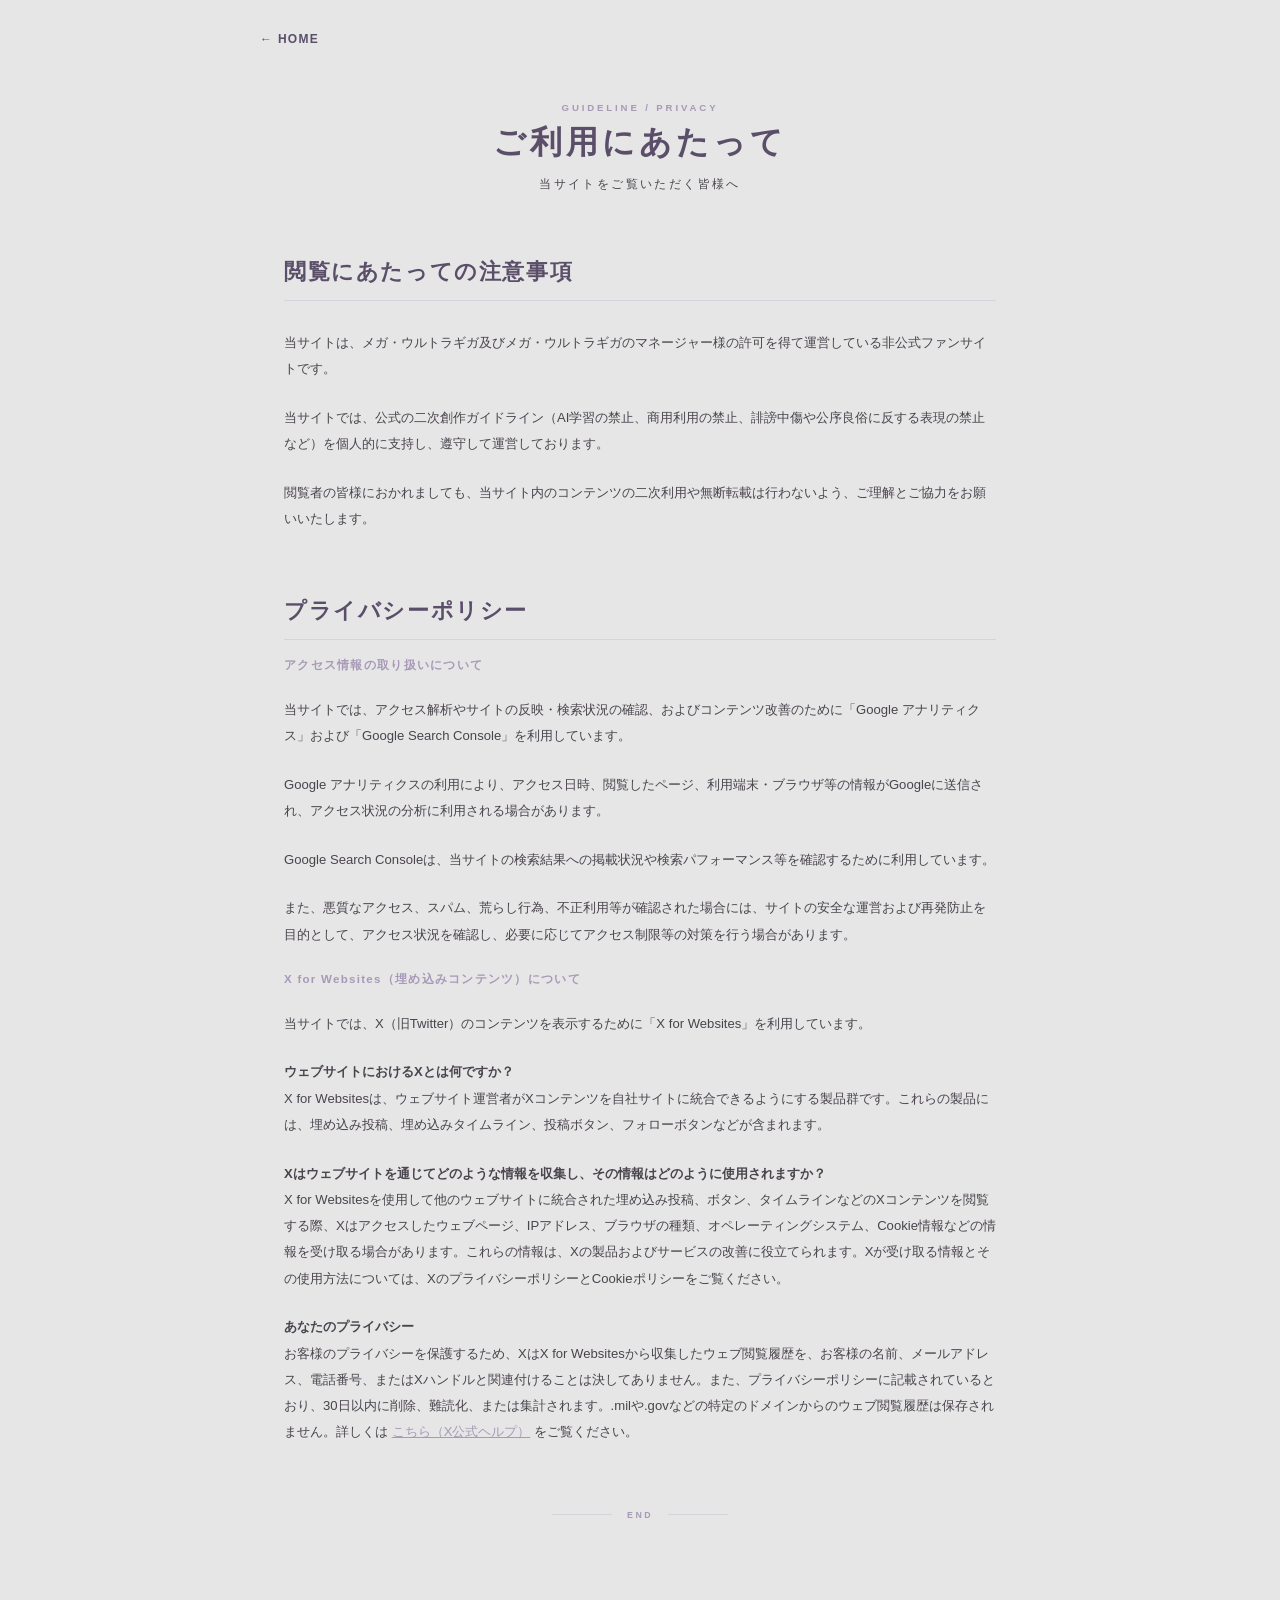
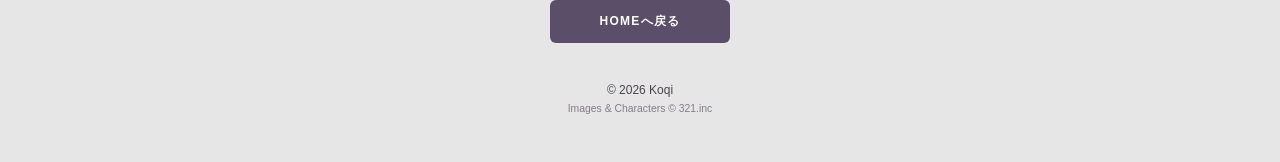
<file: privacy.html>
<!DOCTYPE html>
<html lang="ja">

<head>

    <!-- ==================================================
         Basic
         ================================================== -->

    <meta charset="UTF-8">

    <meta
        name="viewport"
        content="width=device-width, initial-scale=1.0"
    >

    <title>
        ご利用にあたって | メガ・ウルトラギガ 非公式ファンサイト
    </title>

    <meta
        name="description"
        content="メガ・ウルトラギガ非公式ファンサイトのガイドラインおよびプライバシーポリシーです。"
    >

    <meta
        name="robots"
        content="index, follow, max-image-preview:large"
    >

    <meta
        name="googlebot"
        content="index, follow"
    >


    <!-- ==================================================
         Canonical
         ================================================== -->

    <link
        rel="canonical"
        href="https://unofficial-site.github.io/mega-urutora-giga/privacy.html"
    >


    <!-- ==================================================
         OGP
         ================================================== -->

    <meta
        property="og:title"
        content="ご利用にあたって | メガ・ウルトラギガ 非公式ファンサイト"
    >

    <meta
        property="og:description"
        content="メガ・ウルトラギガ非公式ファンサイトのガイドラインおよびプライバシーポリシーです。"
    >

    <meta
        property="og:type"
        content="website"
    >

    <meta
        property="og:url"
        content="https://unofficial-site.github.io/mega-urutora-giga/privacy.html"
    >

    <meta
        property="og:image"
        content="https://unofficial-site.github.io/mega-urutora-giga/newss.webp"
    >

    <meta
        property="og:site_name"
        content="メガ・ウルトラギガ | 非公式ファンサイト"
    >

    <meta
        name="twitter:card"
        content="summary_large_image"
    >


    <!-- ==================================================
         Icon
         ================================================== -->

    <link
        rel="icon"
        href="icon.webp"
        type="image/webp"
    >

    <link
        rel="apple-touch-icon"
        href="icon.webp"
    >


    <!-- ==================================================
         Google Search Console
         ================================================== -->

    <meta
        name="google-site-verification"
        content="7MxA5Exx1B6mz935gEzxfy4RJB5nAqWCUmW6hw_3FiU"
    >


    <!-- ==================================================
         CSS
         ================================================== -->

    <link
        rel="stylesheet"
        href="privacy.css"
    >

</head>


<body>


    <!-- ==================================================
         HEADER
         ================================================== -->

    <header class="privacy-header">

        <div class="privacy-header-inner">


            <!-- HOME -->

            <a
                href="index.html"
                class="back-link"
            >
                ← HOME
            </a>


            <!-- PAGE TITLE -->

            <div class="privacy-header-title">

                <span class="privacy-subtitle">
                    GUIDELINE / PRIVACY
                </span>

                <h1>
                    ご利用にあたって
                </h1>

                <p>
                    当サイトをご覧いただく皆様へ
                </p>

            </div>


        </div>

    </header>



    <!-- ==================================================
         MAIN
         ================================================== -->

    <main class="privacy-container">


        <!-- ==================================================
             GUIDELINE
             ================================================== -->

        <section
            class="privacy-section fade-in-element"
        >

            <h2 class="privacy-title">
                閲覧にあたっての注意事項
            </h2>


            <p class="privacy-text">
                当サイトは、メガ・ウルトラギガ及びメガ・ウルトラギガのマネージャー様の許可を得て運営している非公式ファンサイトです。
            </p>


            <p class="privacy-text">
                当サイトでは、公式の二次創作ガイドライン（AI学習の禁止、商用利用の禁止、誹謗中傷や公序良俗に反する表現の禁止など）を個人的に支持し、遵守して運営しております。
            </p>


            <p class="privacy-text">
                閲覧者の皆様におかれましても、当サイト内のコンテンツの二次利用や無断転載は行わないよう、ご理解とご協力をお願いいたします。
            </p>

        </section>



        <!-- ==================================================
             PRIVACY POLICY
             ================================================== -->

        <section
            class="privacy-section fade-in-element"
        >

            <h2 class="privacy-title">
                プライバシーポリシー
            </h2>


            <p class="privacy-lead">
                アクセス情報の取り扱いについて
            </p>


            <p class="privacy-text">
                当サイトでは、アクセス解析やサイトの反映・検索状況の確認、およびコンテンツ改善のために「Google アナリティクス」および「Google Search Console」を利用しています。
            </p>


            <p class="privacy-text">
                Google アナリティクスの利用により、アクセス日時、閲覧したページ、利用端末・ブラウザ等の情報がGoogleに送信され、アクセス状況の分析に利用される場合があります。
            </p>


            <p class="privacy-text">
                Google Search Consoleは、当サイトの検索結果への掲載状況や検索パフォーマンス等を確認するために利用しています。
            </p>


            <p class="privacy-text">
                また、悪質なアクセス、スパム、荒らし行為、不正利用等が確認された場合には、サイトの安全な運営および再発防止を目的として、アクセス状況を確認し、必要に応じてアクセス制限等の対策を行う場合があります。
            </p>


            <h3 class="privacy-lead" style="margin-top: 1.5rem;">
                X for Websites（埋め込みコンテンツ）について
            </h3>


            <p class="privacy-text">
                当サイトでは、X（旧Twitter）のコンテンツを表示するために「X for Websites」を利用しています。
            </p>


            <p class="privacy-text">
                <strong>ウェブサイトにおけるXとは何ですか？</strong><br>
                X for Websitesは、ウェブサイト運営者がXコンテンツを自社サイトに統合できるようにする製品群です。これらの製品には、埋め込み投稿、埋め込みタイムライン、投稿ボタン、フォローボタンなどが含まれます。
            </p>


            <p class="privacy-text">
                <strong>Xはウェブサイトを通じてどのような情報を収集し、その情報はどのように使用されますか？</strong><br>
                X for Websitesを使用して他のウェブサイトに統合された埋め込み投稿、ボタン、タイムラインなどのXコンテンツを閲覧する際、Xはアクセスしたウェブページ、IPアドレス、ブラウザの種類、オペレーティングシステム、Cookie情報などの情報を受け取る場合があります。これらの情報は、Xの製品およびサービスの改善に役立てられます。Xが受け取る情報とその使用方法については、XのプライバシーポリシーとCookieポリシーをご覧ください。
            </p>


            <p class="privacy-text">
                <strong>あなたのプライバシー</strong><br>
                お客様のプライバシーを保護するため、XはX for Websitesから収集したウェブ閲覧履歴を、お客様の名前、メールアドレス、電話番号、またはXハンドルと関連付けることは決してありません。また、プライバシーポリシーに記載されているとおり、30日以内に削除、難読化、または集計されます。.milや.govなどの特定のドメインからのウェブ閲覧履歴は保存されません。詳しくは <a href="https://help.x.com/en/x-for-websites-ads-info-and-privacy" target="_blank" rel="noopener noreferrer external" style="color: var(--primary); text-decoration: underline;">こちら（X公式ヘルプ）</a> をご覧ください。
            </p>

        </section>



        <!-- ==================================================
             END
             ================================================== -->

        <div class="privacy-end">

            <span class="privacy-end-line"></span>

            <p>
                END
            </p>

            <span class="privacy-end-line"></span>

        </div>


    </main>



    <!-- ==================================================
         FOOTER
         ================================================== -->

    <footer class="privacy-footer">


        <a
            href="index.html"
            class="home-button"
        >
            HOMEへ戻る
        </a>


        <p class="copyright">
            &copy; 2026 Koqi
        </p>


        <p class="copyright-sub">
            Images &amp; Characters &copy; 321.inc
        </p>


    </footer>



    <!-- ==================================================
         JavaScript
         ================================================== -->

    <script
        src="privacy.js"
        defer
    ></script>


</body>

</html>
</file>
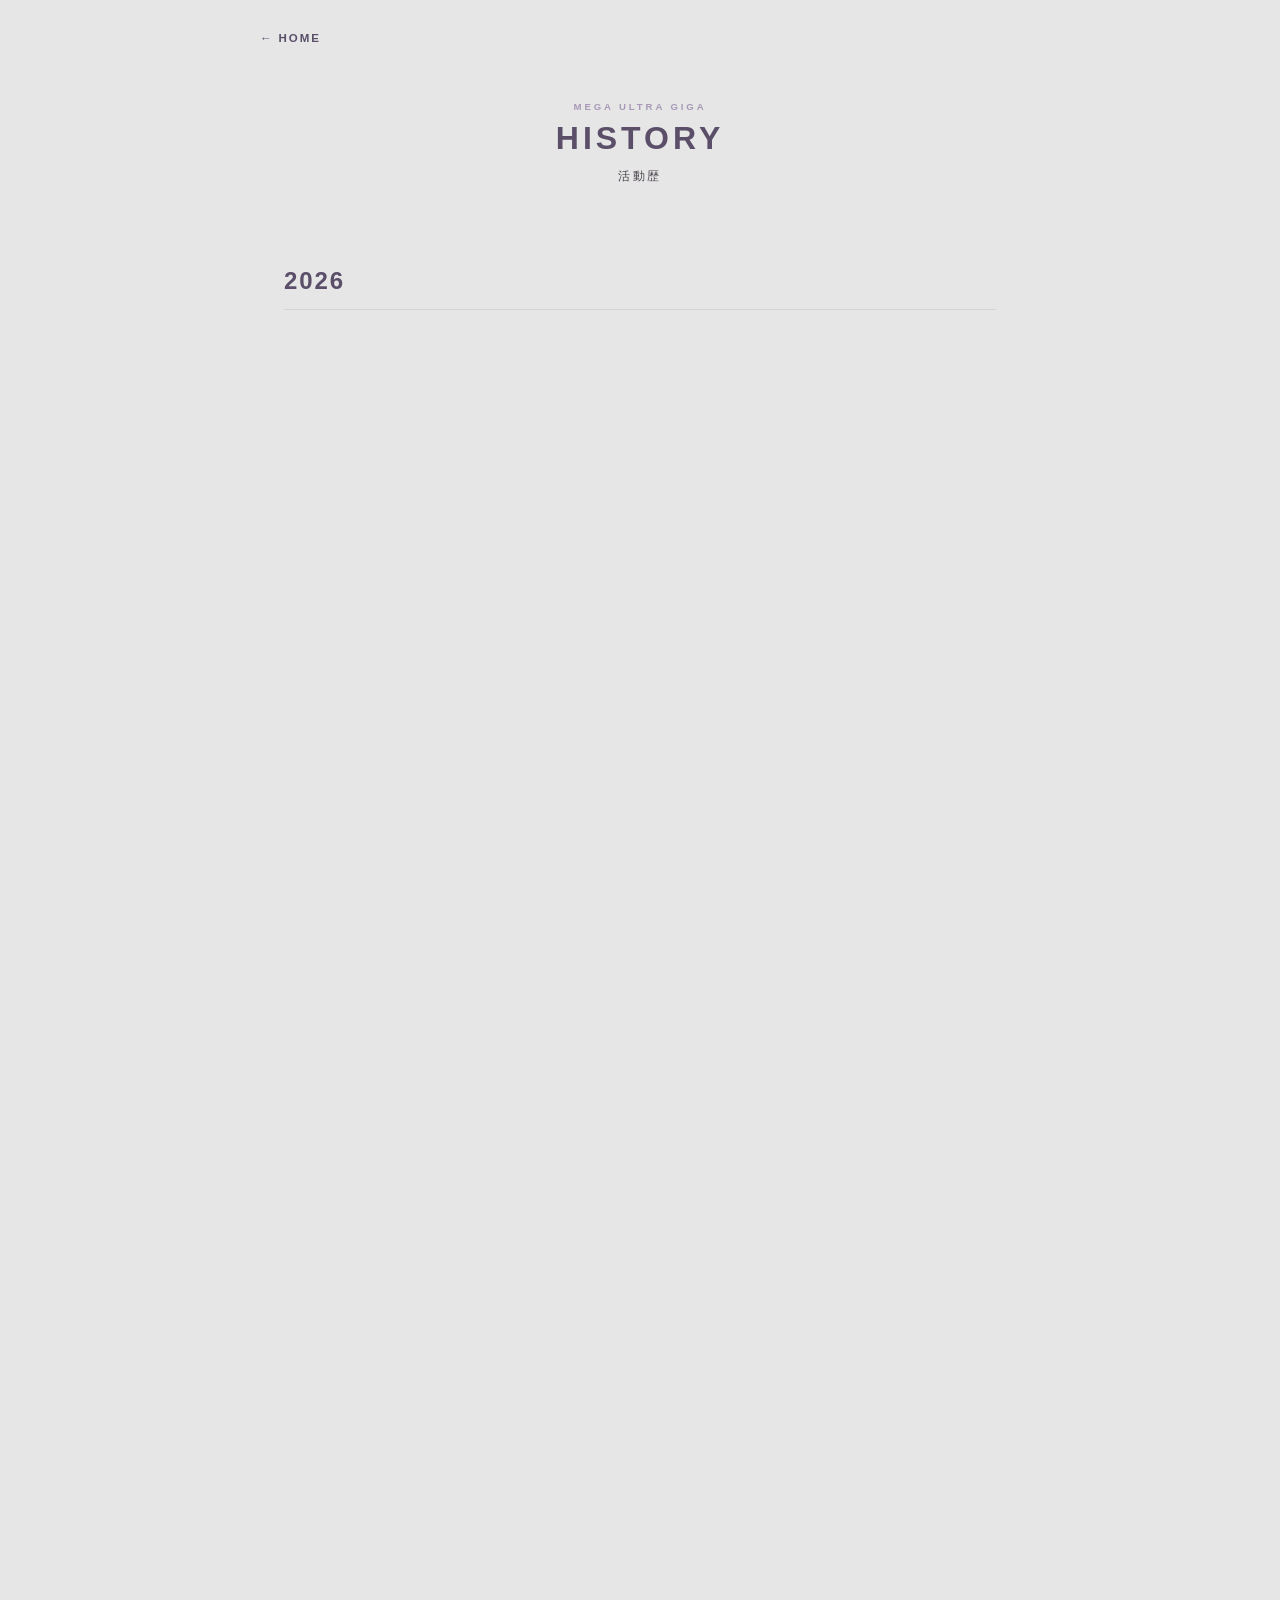
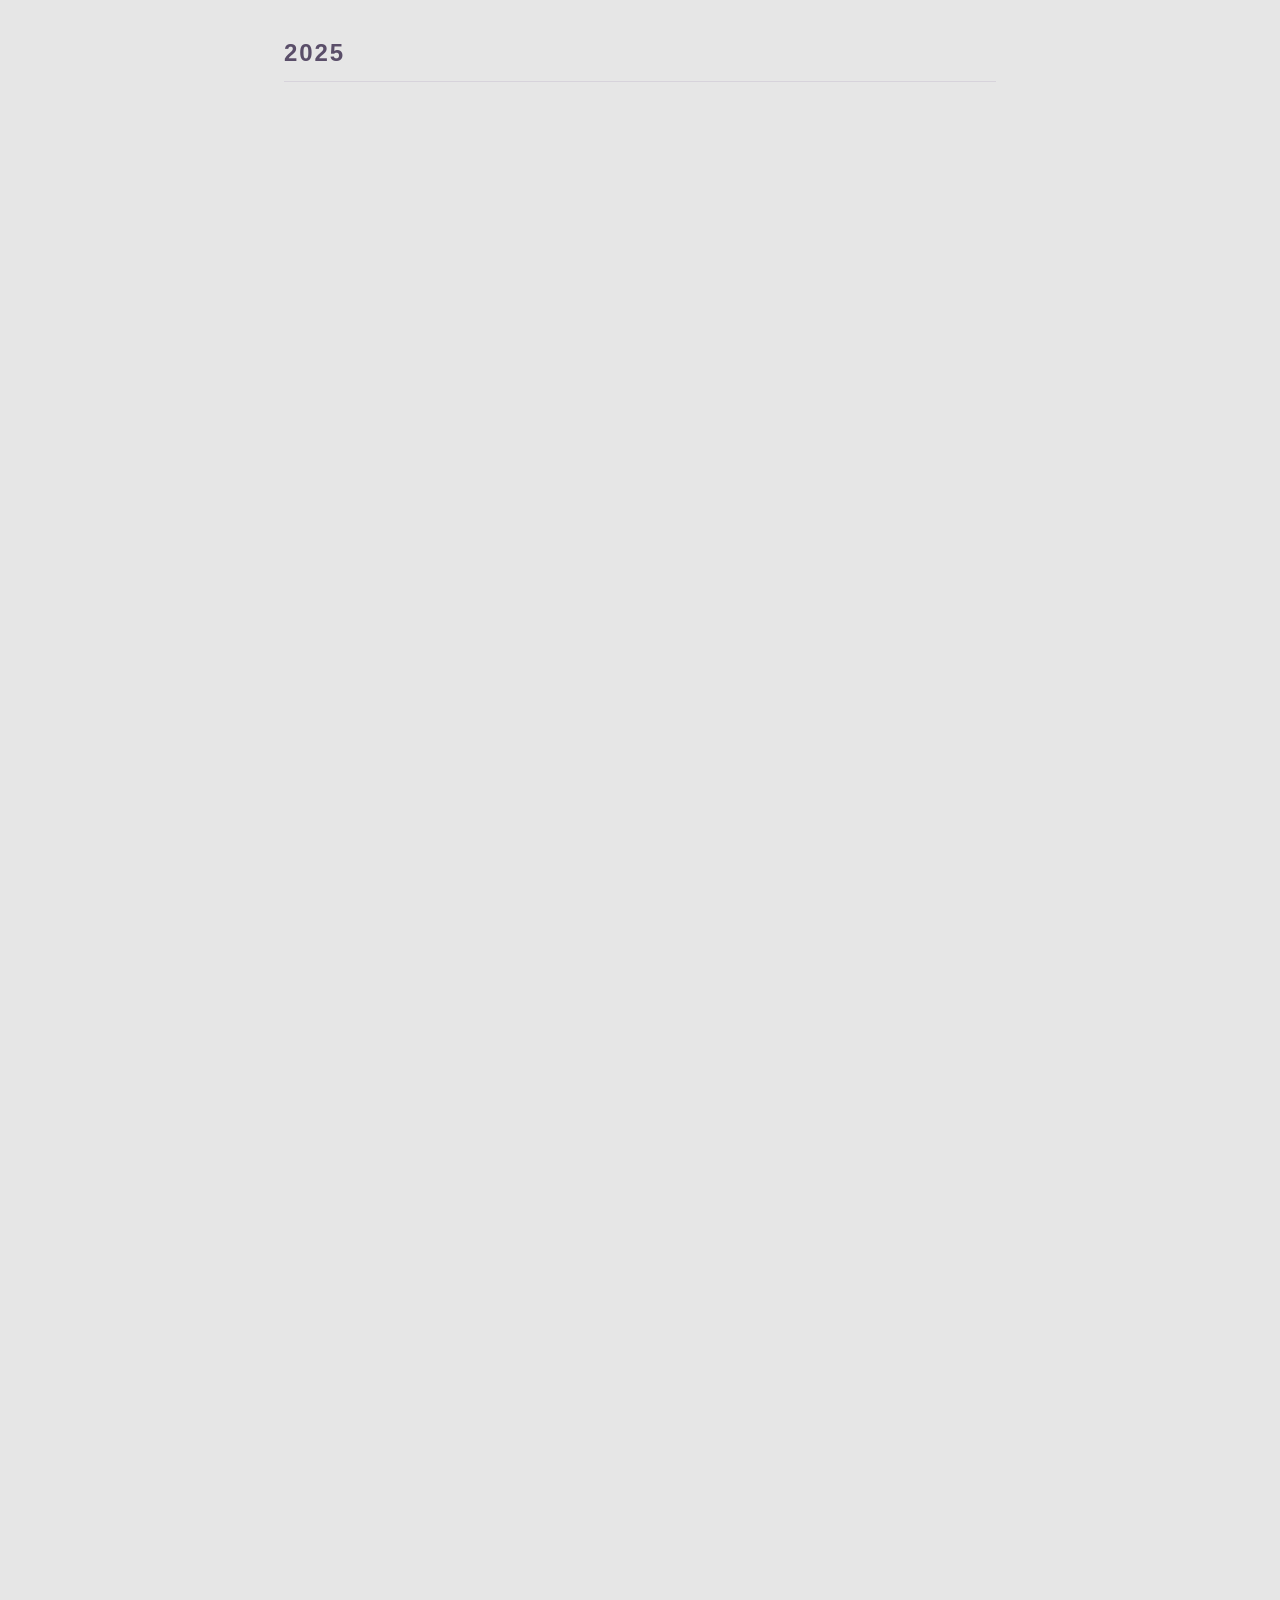
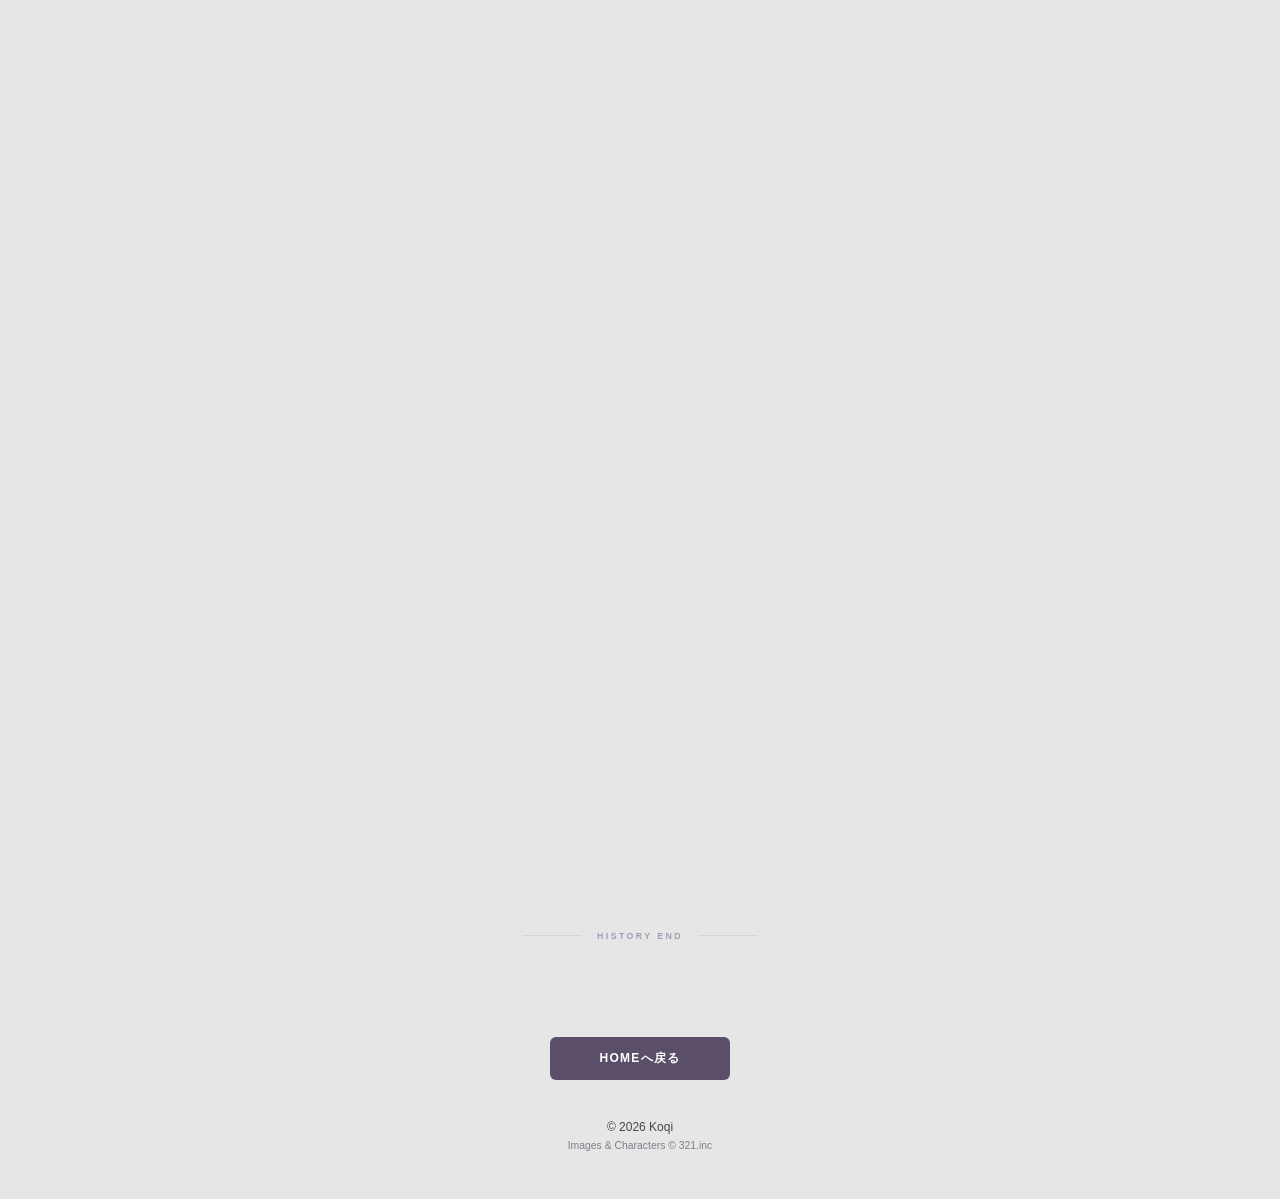
<file: sabu.html>
<!DOCTYPE html>
<html lang="ja">

<head>

    <meta charset="UTF-8">

    <meta
        name="viewport"
        content="width=device-width, initial-scale=1.0"
    >

    <title>活動歴 | メガ・ウルトラギガ 非公式ファンサイト</title>

    <meta
        name="description"
        content="メガ・ウルトラギガの活動歴・歴史をまとめたページです。"
    >

    <link
        rel="icon"
        href="icon.webp"
        type="image/webp"
    >

    <!-- 独自CSS -->
    <link
        rel="stylesheet"
        href="sabustyle.css"
    >

</head>


<body>


    <!-- ==================================================
         HEADER
         ================================================== -->

    <header class="history-header">

        <div class="history-header-inner">

            <a
                href="index.html"
                class="back-link"
            >
                ← HOME
            </a>


            <div class="history-header-title">

                <span class="history-subtitle">
                    MEGA ULTRA GIGA
                </span>

                <h1>
                    HISTORY
                </h1>

                <p>
                    活動歴
                </p>

            </div>

        </div>

    </header>



    <!-- ==================================================
         MAIN
         ================================================== -->

    <main class="history-container">


        <!-- ==================================================
             HISTORY LIST
             ================================================== -->

        <section
            class="history-list"
            id="historyList"
        >


            <!-- ==================================================
                 2026
                 ================================================== -->

            <div
                class="history-year"
                data-year="2026"
            >

                <h2 class="history-year-title">
                    2026
                </h2>
                
                <article
                    class="history-item"
                    data-year="2026"
                    data-month="9"
                    data-day="5"
                >

                    <div class="history-date">
                        9月5日
                    </div>

                    <div class="history-event">
                        V LIVER祭り2026開催
                    </div>

                </article>
                
                <article
                    class="history-item"
                    data-year="2026"
                    data-month="8"
                    data-day="28"
                >

                    <div class="history-date">
                        8月28日
                    </div>

                    <div class="history-event">
                        Vガストコラボ
                    </div>

                </article>
                

                <article
                    class="history-item"
                    data-year="2026"
                    data-month="8"
                    data-day="4"
                >

                    <div class="history-date">
                        8月4日
                    </div>

                    <div class="history-event">
                        IRIAM × PANORA あつまれネクストライバー！ 記事デビュー決定戦3位入賞
                    </div>

                </article>
                

                <article
                    class="history-item"
                    data-year="2026"
                    data-month="8"
                    data-day="4"
                >

                    <div class="history-date">
                        8月4日
                    </div>

                    <div class="history-event">
                        V LIVER祭り2026チケットページ公開
                    </div>

                </article>
                

                <article
                    class="history-item"
                    data-year="2026"
                    data-month="7"
                    data-day="31"
                >

                    <div class="history-date">
                        7月31日
                    </div>

                    <div class="history-event">
                        Tetria公式アカウント設立
                    </div>

                </article>
                

                <article
                    class="history-item"
                    data-year="2026"
                    data-month="7"
                    data-day="27"
                >

                    <div class="history-date">
                        7月27日
                    </div>

                    <div class="history-event">
                        ユニット歌唱ステージ出演権獲得イベント3位入賞
                    </div>

                </article>
                

                <article
                    class="history-item"
                    data-year="2026"
                    data-month="7"
                    data-day="22"
                >

                    <div class="history-date">
                        7月22日
                    </div>

                    <div class="history-event">
                        パネル開け、新衣装
                    </div>

                </article>
                

                <article
                    class="history-item"
                    data-year="2026"
                    data-month="7"
                    data-day="20"
                >

                    <div class="history-date">
                        7月20日
                    </div>

                    <div class="history-event">
                        パネル開け、新衣装
                    </div>

                </article>
                

                <article
                    class="history-item"
                    data-year="2026"
                    data-month="7"
                    data-day="23"
                >

                    <div class="history-date">
                        7月23日
                    </div>

                    <div class="history-event">
                        パネル開け
                    </div>

                </article>
                

                <article
                    class="history-item"
                    data-year="2026"
                    data-month="7"
                    data-day="22"
                >

                    <div class="history-date">
                        7月22日
                    </div>

                    <div class="history-event">
                        Tetria歌枠リレー
                    </div>

                </article>
                

                <article
                    class="history-item"
                    data-year="2026"
                    data-month="7"
                    data-day="6"
                >

                    <div class="history-date">
                        7月20日～7月26日
                    </div>

                    <div class="history-event">
                        ユニット歌唱ステージ出演権獲得イベント
                    </div>

                </article>
                

                <article
                    class="history-item"
                    data-year="2026"
                    data-month="7"
                    data-day="6"
                >

                    <div class="history-date">
                        7月6日
                    </div>

                    <div class="history-event">
                        ユニット結成決定
                    </div>

                </article>
                

                <article
                    class="history-item"
                    data-year="2026"
                    data-month="5"
                    data-day="1"
                >

                    <div class="history-date">
                        5月1日～5月31日
                    </div>

                    <div class="history-event">
                        案件：24karatAppにてVSPOT,TOKEN SPOT pixivFACTORY様,VSHARE PROJECT
                    </div>

                </article>
                

                <article
                    class="history-item"
                    data-year="2026"
                    data-month="4"
                    data-day="22"
                >

                    <div class="history-date">
                        4月22日
                    </div>

                    <div class="history-event">
                        一周年記念写真公開
                    </div>

                </article>
                

                <article
                    class="history-item"
                    data-year="2026"
                    data-month="4"
                    data-day="2"
                >

                    <div class="history-date">
                        4月2日
                    </div>

                    <div class="history-event">
                        IRIAMにてAランク到達
                    </div>

                </article>
                

                <article
                    class="history-item"
                    data-year="2026"
                    data-month="4"
                    data-day="14"
                >

                    <div class="history-date">
                        4月14日
                    </div>

                    <div class="history-event">
                        パネル開け、周年初日
                    </div>

                </article>
                
                

                <article
                    class="history-item"
                    data-year="2026"
                    data-month="4"
                    data-day="18"
                >

                    <div class="history-date">
                        4月18日
                    </div>

                    <div class="history-event">
                        マック禁止しらぱい：禁止＋117日間延長
                    </div>

                </article>
                
                <article
                    class="history-item"
                    data-year="2026"
                    data-month="3"
                    data-day="27"
                >

                    <div class="history-date">
                        3月27日
                    </div>

                    <div class="history-event">
                        IRIAMにてBランク到達
                    </div>

                </article>
                
                <article
                    class="history-item"
                    data-year="2026"
                    data-month="3"
                    data-day="21"
                >

                    <div class="history-date">
                        3月21日
                    </div>

                    <div class="history-event">
                        赤青黄緑チーム対抗戦26位ランクイン
                    </div>

                </article>
                
                <article
                    class="history-item"
                    data-year="2026"
                    data-month="3"
                    data-day="14"
                >

                    <div class="history-date">
                        3月14日
                    </div>

                    <div class="history-event">
                        マック禁止しらぱい：禁止100日に延長
                    </div>

                </article>
                

                <article
                    class="history-item"
                    data-year="2026"
                    data-month="3"
                    data-day="8"
                >

                    <div class="history-date">
                        3月8日
                    </div>

                    <div class="history-event">
                        マック禁止しらぱい：禁止40日決定
                    </div>

                </article>
                
                <article
                    class="history-item"
                    data-year="2026"
                    data-month="3"
                    data-day="7"
                >

                    <div class="history-date">
                        3月7日
                    </div>

                    <div class="history-event">
                        IRIAM321V歌枠リレーDAY2
                    </div>

                </article>
                

                <article
                    class="history-item"
                    data-year="2026"
                    data-month="3"
                    data-day="7"
                >

                    <div class="history-date">
                        3月7日
                    </div>

                    <div class="history-event">
                        IRIAM321V歌枠リレーDAY1
                    </div>

                </article>
                

                <article
                    class="history-item"
                    data-year="2026"
                    data-month="3"
                    data-day="1"
                >

                    <div class="history-date">
                        2026年9月7日～3月1日
                    </div>

                    <div class="history-event">
                        休止期間から復帰＆赤青黄緑チーム対抗戦開始
                    </div>

                </article>

              
            </div>



            <!-- ==================================================
                 2025
                 ================================================== -->

            <div
                class="history-year"
                data-year="2025"
            >

                <h2 class="history-year-title">
                    2025
                </h2>

                <article
                    class="history-item"
                    data-year="2025"
                    data-month="5"
                    data-day="19"
                >

                    <div class="history-date">
                        5月19日
                    </div>

                    <div class="history-event">
                        パネル開け
                    </div>

                </article>
                

                <article
                    class="history-item"
                    data-year="2025"
                    data-month="12"
                    data-day="5"
                >

                    <div class="history-date">
                        12月5日～12月19日
                    </div>

                    <div class="history-event">
                        STONE様との初アパレルコラボ
                    </div>

                </article>
                

                <article
                    class="history-item"
                    data-year="2025"
                    data-month="10"
                    data-day="11"
                >

                    <div class="history-date">
                        10月11日
                    </div>

                    <div class="history-event">
                        マック解禁
                    </div>

                </article>
                
                
                <article
                    class="history-item"
                    data-year="2025"
                    data-month="9"
                    data-day="25"
                >

                    <div class="history-date">
                        9月25日
                    </div>

                    <div class="history-event">
                        退院
                    </div>

                </article>
                

                <article
                    class="history-item"
                    data-year="2025"
                    data-month="9"
                    data-day="24"
                >

                    <div class="history-date">
                        9月24日
                    </div>

                    <div class="history-event">
                        手術のため入院
                    </div>

                </article>
                
                <article
                    class="history-item"
                    data-year="2025"
                    data-month="9"
                    data-day="7"
                >

                    <div class="history-date">
                        9月7日～
                    </div>

                    <div class="history-event">
                        体調不良にて活動休止
                    </div>

                </article>
                
                <article
                    class="history-item"
                    data-year="2025"
                    data-month="9"
                    data-day="3"
                >

                    <div class="history-date">
                        9月3日
                    </div>

                    <div class="history-event">
                        マック禁止しらぱい：禁止31日決定
                    </div>

                </article>
                

                <article
                    class="history-item"
                    data-year="2025"
                    data-month="8"
                    data-day="22"
                >

                    <div class="history-date">
                        8月22日
                    </div>

                    <div class="history-event">
                        歌枠耐久：サイリウム1000本集め
                    </div>

                </article>
                
                <article
                    class="history-item"
                    data-year="2025"
                    data-month="8"
                    data-day="21"
                >

                    <div class="history-date">
                        8月21日
                    </div>

                    <div class="history-event">
                        初の機材歌枠
                    </div>

                </article>

                <article
                    class="history-item"
                    data-year="2025"
                    data-month="8"
                    data-day="16"
                >

                    <div class="history-date">
                        8月16日
                    </div>

                    <div class="history-event">
                        初オフコラボ：マクドナルド一万円分大食い企画
                    </div>

                </article>
                
                <article
                    class="history-item"
                    data-year="2025"
                    data-month="8"
                    data-day="5"
                >

                    <div class="history-date">
                        8月5日
                    </div>

                    <div class="history-event">
                        「アイリス」ユニット結成
                    </div>

                </article>
                
                <article
                    class="history-item"
                    data-year="2025"
                    data-month="7"
                    data-day="13"
                >

                    <div class="history-date">
                        7月13日
                    </div>

                    <div class="history-event">
                        シャドバ最強王決定戦開催
                    </div>

                </article>

                <article
                    class="history-item"
                    data-year="2025"
                    data-month="6"
                    data-day="21"
                >

                    <div class="history-date">
                        6月11日
                    </div>

                    <div class="history-event">
                        マック解禁
                    </div>

                </article>

                <article
                    class="history-item"
                    data-year="2025"
                    data-month="5"
                    data-day="20"
                >

                    <div class="history-date">
                        5月20日
                    </div>

                    <div class="history-event">
                        マック禁止しらぱい：禁止21日間決定
                    </div>

                </article>
                
                <article
                    class="history-item"
                    data-year="2025"
                    data-month="9"
                    data-day="1"
                >

                    <div class="history-date">
                        9月1日～9月7日
                    </div>

                    <div class="history-event">
                        初ガチイベント：GameStage出演権獲得イベント
                    </div>

                </article>

                 <article
                    class="history-item"
                    data-year="2025"
                    data-month="4"
                    data-day="22"
                >

                    <div class="history-date">
                        4月22日
                    </div>

                    <div class="history-event">
                        初配信
                    </div>

                </article>

                 <article
                    class="history-item"
                    data-year="2025"
                    data-month="4"
                    data-day="1"
                >

                    <div class="history-date">
                        4月1日
                    </div>

                    <div class="history-event">
                        立ち姿公開
                    </div>

                </article>



                <article
                    class="history-item"
                    data-year="2025"
                    data-month="3"
                    data-day="17"
                >

                    <div class="history-date">
                        3月17日
                    </div>

                    <div class="history-event">
                        全身シルエット公開
                    </div>

                </article>


                <article
                    class="history-item"
                    data-year="2025"
                    data-month="3"
                    data-day="14"
                >

                    <div class="history-date">
                        3月14日
                    </div>

                    <div class="history-event">
                        ロゴ完成
                    </div>

                </article>



                <article
                    class="history-item"
                    data-year="2025"
                    data-month="3"
                    data-day="12"
                >

                    <div class="history-date">
                        3月12日
                    </div>

                    <div class="history-event">
                        Xにて初投稿＆名前公開
                    </div>

                </article>

            </div>


        <!-- ==================================================
             END
             ================================================== -->

        <div class="history-end">

            <span class="history-end-line"></span>

            <p>
                HISTORY END
            </p>

            <span class="history-end-line"></span>

        </div>


    </main>



    <!-- ==================================================
         FOOTER
         ================================================== -->

    <footer class="history-footer">

        <a
            href="index.html"
            class="home-button"
        >
            HOMEへ戻る
        </a>


        <p class="copyright">
            &copy; 2026 Koqi
        </p>


        <p class="copyright-sub">
            Images &amp; Characters &copy; 321.inc
        </p>

    </footer>



    <!-- ==================================================
         JavaScript
         ================================================== -->

    <script src="sabu.js"></script>


</body>

</html>
</file>
<file: privacy.css>
/* =========================================================
   privacy.css
   GUIDELINE / PRIVACY PAGE
   ========================================================= */


/* =========================================================
   Base
   ========================================================= */

:root {

    --primary: #A799B7;

    --dark: #5A4E69;

    --accent: #E8E2EE;

    --text: #4A444D;

    --background: #E6E6E6;

    --white: #FFFFFF;

    --line:
        rgba(
            167,
            153,
            183,
            0.25
        );

}


*,
*::before,
*::after {

    box-sizing: border-box;

}


html {

    margin: 0;

    padding: 0;

    scroll-behavior: smooth;

}


body {

    margin: 0;

    padding: 0;

    font-family:
        -apple-system,
        BlinkMacSystemFont,
        "Segoe UI",
        Roboto,
        "Helvetica Neue",
        Arial,
        "Hiragino Kaku Gothic ProN",
        "Hiragino Sans",
        sans-serif;

    color:
        var(--text);

    background:
        var(--background);

    overflow-x: hidden;

    -webkit-font-smoothing: antialiased;

}


/* =========================================================
   Header
   ========================================================= */

.privacy-header {

    width: 100%;

    padding:
        1.5rem
        1.5rem
        2rem;

    background:
        transparent;

}


.privacy-header-inner {

    width: 100%;

    max-width: 760px;

    margin: 0 auto;

}


/* =========================================================
   Back Link
   ========================================================= */

.back-link {

    display: inline-block;

    color:
        var(--dark);

    text-decoration: none;

    font-size:
        0.75rem;

    font-weight:
        600;

    letter-spacing:
        0.08rem;

    padding:
        8px
        0;

    transition:
        opacity 0.2s ease,
        transform 0.2s ease;

}


.back-link:hover {

    opacity:
        0.65;

    transform:
        translateX(-3px);

}


/* =========================================================
   Header Title
   ========================================================= */

.privacy-header-title {

    text-align: center;

    padding:
        3rem
        0
        2rem;

}


.privacy-subtitle {

    display: block;

    margin-bottom:
        0.5rem;

    font-size:
        0.6rem;

    color:
        var(--primary);

    font-weight:
        700;

    letter-spacing:
        0.18rem;

}


.privacy-header-title h1 {

    margin: 0;

    padding: 0;

    color:
        var(--dark);

    font-size:
        2rem;

    font-weight:
        700;

    letter-spacing:
        0.25rem;

}


.privacy-header-title p {

    margin:
        0.7rem
        0
        0;

    color:
        var(--text);

    font-size:
        0.75rem;

    letter-spacing:
        0.15rem;

}


/* =========================================================
   Main
   ========================================================= */

.privacy-container {

    width: 100%;

    max-width: 760px;

    margin: 0 auto;

    padding:
        0
        1.5rem
        5rem;

}


/* =========================================================
   Section
   ========================================================= */

.privacy-section {

    width: 100%;

    margin:
        0
        0
        4rem;

    opacity: 0;

    transform:
        translateY(15px);

}


.privacy-section:last-of-type {

    margin-bottom:
        0;

}


/* =========================================================
   Section Title
   ========================================================= */

.privacy-title {

    margin:
        0
        0
        1.8rem;

    padding:
        0
        0
        0.8rem;

    color:
        var(--dark);

    font-size:
        1.35rem;

    font-weight:
        700;

    letter-spacing:
        0.1rem;

    line-height:
        1.4;

    border-bottom:
        1px solid
        var(--line);

}


/* =========================================================
   Lead
   ========================================================= */

.privacy-lead {

    margin:
        -0.7rem
        0
        1.5rem;

    color:
        var(--primary);

    font-size:
        0.72rem;

    font-weight:
        700;

    letter-spacing:
        0.08rem;

}


/* =========================================================
   Text
   ========================================================= */

.privacy-text {

    margin:
        0
        0
        1.4rem;

    color:
        var(--text);

    font-size:
        0.82rem;

    line-height:
        2;

    font-weight:
        500;

}


.privacy-text:last-child {

    margin-bottom:
        0;

}


/* =========================================================
   End
   ========================================================= */

.privacy-end {

    display: flex;

    align-items: center;

    justify-content: center;

    gap:
        15px;

    margin:
        4rem
        0
        0;

}


.privacy-end-line {

    display: block;

    width:
        60px;

    height:
        1px;

    background:
        var(--line);

}


.privacy-end p {

    margin: 0;

    color:
        var(--primary);

    font-size:
        0.55rem;

    font-weight:
        700;

    letter-spacing:
        0.15rem;

}


/* =========================================================
   Footer
   ========================================================= */

.privacy-footer {

    text-align: center;

    padding:
        0
        1.5rem
        3rem;

}


/* =========================================================
   Home Button
   ========================================================= */

.home-button {

    display: inline-flex;

    align-items: center;

    justify-content: center;

    min-width:
        180px;

    padding:
        13px
        20px;

    border-radius:
        6px;

    color:
        var(--white);

    background:
        var(--dark);

    text-decoration: none;

    font-size:
        0.75rem;

    font-weight:
        600;

    letter-spacing:
        0.08rem;

    transition:
        transform 0.2s ease,
        opacity 0.2s ease,
        box-shadow 0.2s ease;

}


.home-button:hover {

    transform:
        translateY(-2px);

    opacity:
        0.9;

    box-shadow:
        0 6px 16px
        rgba(
            90,
            78,
            105,
            0.18
        );

}


/* =========================================================
   Copyright
   ========================================================= */

.copyright {

    margin:
        2.5rem
        0
        0.4rem;

    font-size:
        0.75rem;

    color:
        var(--text);

}


.copyright-sub {

    margin: 0;

    font-size:
        0.65rem;

    color:
        #6D6373;

    opacity:
        0.8;

}


/* =========================================================
   Mobile
   ========================================================= */

@media (max-width: 768px) {

    .privacy-header {

        padding:
            1rem
            1rem
            1.5rem;

    }


    .privacy-header-title {

        padding:
            2.5rem
            0
            1.5rem;

    }


    .privacy-header-title h1 {

        font-size:
            1.7rem;

    }


    .privacy-container {

        padding:
            0
            1.2rem
            4rem;

    }


    .privacy-section {

        margin-bottom:
            3.5rem;

    }


    .privacy-title {

        margin-bottom:
            1.5rem;

        font-size:
            1.2rem;

    }


    .privacy-lead {

        font-size:
            0.68rem;

    }


    .privacy-text {

        font-size:
            0.78rem;

        line-height:
            1.9;

        margin-bottom:
            1.25rem;

    }

}


/* =========================================================
   Small Mobile
   ========================================================= */

@media (max-width: 480px) {

    .privacy-header-title {

        padding:
            2rem
            0
            1rem;

    }


    .privacy-header-title h1 {

        font-size:
            1.5rem;

        letter-spacing:
            0.18rem;

    }


    .privacy-container {

        padding-left:
            1rem;

        padding-right:
            1rem;

    }


    .privacy-section {

        margin-bottom:
            3rem;

    }


    .privacy-title {

        margin-bottom:
            1.3rem;

        padding-bottom:
            0.7rem;

        font-size:
            1.05rem;

        letter-spacing:
            0.07rem;

    }


    .privacy-lead {

        font-size:
            0.64rem;

    }


    .privacy-text {

        font-size:
            0.74rem;

        line-height:
            1.85;

        margin-bottom:
            1.15rem;

    }


    .privacy-end {

        margin-top:
            3rem;

    }


    .privacy-end-line {

        width:
            40px;

    }

}


/* =========================================================
   Reduced Motion
   ========================================================= */

@media (prefers-reduced-motion: reduce) {

    html {

        scroll-behavior:
            auto;

    }


    .privacy-section {

        opacity:
            1;

        transform:
            none;

    }


    .back-link,
    .home-button {

        transition:
            none;

    }

}
</file>
<file: sabustyle.css>
/* =========================================================
   sabustyle.css
   HISTORY / 活動歴ページ
   ========================================================= */


/* =========================================================
   Base
   ========================================================= */

:root {

    --primary: #A799B7;
    --dark: #5A4E69;
    --accent: #E8E2EE;
    --text: #4A444D;

    --background: #E6E6E6;

    --white: #FFFFFF;

    --line:
        rgba(167, 153, 183, 0.25);

}


*,
*::before,
*::after {

    box-sizing: border-box;

}


html {

    margin: 0;
    padding: 0;

    scroll-behavior: smooth;

}


body {

    margin: 0;
    padding: 0;

    font-family:
        -apple-system,
        BlinkMacSystemFont,
        "Segoe UI",
        Roboto,
        "Helvetica Neue",
        Arial,
        "Hiragino Kaku Gothic ProN",
        "Hiragino Sans",
        sans-serif;

    color: var(--text);

    background:
        var(--background);

    overflow-x: hidden;

    -webkit-font-smoothing: antialiased;

}


/* =========================================================
   Header
   ========================================================= */

.history-header {

    width: 100%;

    padding:
        1.5rem
        1.5rem
        2rem;

    background:
        transparent;

}


.history-header-inner {

    width: 100%;

    max-width: 760px;

    margin: 0 auto;

}


/* =========================================================
   Back Link
   ========================================================= */

.back-link {

    position: relative;

    display: inline-flex;

    align-items: center;

    gap: 8px;

    color:
        var(--dark);

    text-decoration: none;

    font-size:
        0.72rem;

    font-weight:
        700;

    letter-spacing:
        0.12rem;

    padding:
        8px
        0
        9px;

    transition:
        color 0.25s ease,
        transform 0.25s ease;

}


/* 下のアクセントライン */

.back-link::after {

    content: "";

    position: absolute;

    left: 0;

    bottom: 0;

    width: 0;

    height: 1px;

    background:
        var(--primary);

    transition:
        width 0.3s ease;

}


/* Hover */

.back-link:hover {

    color:
        var(--primary);

    transform:
        translateX(-4px);

}


.back-link:hover::after {

    width:
        100%;

}


/* =========================================================
   History Header Title
   ========================================================= */

.history-header-title {

    text-align: center;

    padding:
        3rem
        0
        2rem;

}


.history-subtitle {

    display: block;

    margin-bottom:
        0.5rem;

    font-size:
        0.6rem;

    color:
        var(--primary);

    font-weight:
        700;

    letter-spacing:
        0.18rem;

}


.history-header-title h1 {

    margin: 0;

    padding: 0;

    color:
        var(--dark);

    font-size:
        2rem;

    font-weight:
        700;

    letter-spacing:
        0.25rem;

}


.history-header-title p {

    margin:
        0.7rem
        0
        0;

    color:
        var(--text);

    font-size:
        0.75rem;

    letter-spacing:
        0.15rem;

}


/* =========================================================
   Main
   ========================================================= */

.history-container {

    width: 100%;

    max-width: 760px;

    margin: 0 auto;

    padding:
        0
        1.5rem
        5rem;

}


/* =========================================================
   History List
   ========================================================= */

.history-list {

    width: 100%;

    padding:
        1rem
        0;

}


/* =========================================================
   Year
   ========================================================= */

.history-year {

    width: 100%;

    margin:
        0
        0
        4rem;

}


.history-year:last-child {

    margin-bottom:
        0;

}


/* =========================================================
   Year Title
   ========================================================= */

.history-year-title {

    margin:
        0
        0
        2rem;

    padding:
        0
        0
        0.8rem;

    color:
        var(--dark);

    font-size:
        1.5rem;

    font-weight:
        700;

    letter-spacing:
        0.12rem;

    line-height:
        1.3;

    border-bottom:
        1px solid
        var(--line);

}


/* =========================================================
   History Item
   ========================================================= */

/*
   日付
   ↓
   出来事カード

   の縦並び。
*/

.history-item {

    width: 100%;

    margin:
        0
        0
        2rem;

    padding: 0;

    opacity: 0;

    transform:
        translateY(15px);

    animation:
        historyFadeIn
        0.6s
        cubic-bezier(
            0.16,
            1,
            0.3,
            1
        )
        forwards;

}


.history-item:last-child {

    margin-bottom:
        0;

}


/* =========================================================
   Animation
   ========================================================= */

@keyframes historyFadeIn {

    from {

        opacity: 0;

        transform:
            translateY(15px);

    }

    to {

        opacity: 1;

        transform:
            translateY(0);

    }

}


/* =========================================================
   Date
   ========================================================= */

.history-date {

    display: block;

    margin:
        0
        0
        0.6rem;

    padding: 0;

    color:
        var(--primary);

    font-size:
        0.8rem;

    line-height:
        1.5;

    font-weight:
        700;

    letter-spacing:
        0.04rem;

}


/* =========================================================
   Event
   ========================================================= */

/*
   出来事カード

   左上の丸なし。
   縦線なし。
*/

.history-event {

    position: relative;

    width: 100%;

    min-width: 0;

    color:
        var(--dark);

    font-size:
        0.9rem;

    line-height:
        1.7;

    font-weight:
        600;

    background:
        var(--white);

    padding:
        1rem
        1.2rem;

    border-radius:
        7px;

    border:
        1px solid
        rgba(
            255,
            255,
            255,
            0.9
        );

    box-shadow:
        0 6px 22px
        rgba(
            109,
            94,
            125,
            0.06
        );

    transition:
        transform 0.25s ease,
        box-shadow 0.25s ease;

}


/* =========================================================
   Event Hover
   ========================================================= */

.history-event:hover {

    transform:
        translateY(-2px);

    box-shadow:
        0 10px 28px
        rgba(
            109,
            94,
            125,
            0.10
        );

}


/* =========================================================
   History End
   ========================================================= */

.history-end {

    display: flex;

    align-items: center;

    justify-content: center;

    gap:
        15px;

    margin:
        4rem
        0
        0;

}


.history-end-line {

    display: block;

    width:
        60px;

    height:
        1px;

    background:
        var(--line);

}


.history-end p {

    margin: 0;

    color:
        var(--primary);

    font-size:
        0.55rem;

    font-weight:
        700;

    letter-spacing:
        0.15rem;

}


/* =========================================================
   Footer
   ========================================================= */

.history-footer {

    text-align:
        center;

    padding:
        0
        1.5rem
        3rem;

}


/* =========================================================
   Footer HOME Button
   ========================================================= */

.home-button {

    display:
        inline-flex;

    align-items:
        center;

    justify-content:
        center;

    min-width:
        180px;

    padding:
        13px
        20px;

    border-radius:
        6px;

    color:
        var(--white);

    background:
        var(--dark);

    text-decoration:
        none;

    font-size:
        0.75rem;

    font-weight:
        600;

    letter-spacing:
        0.08rem;

    transition:
        transform 0.2s ease,
        opacity 0.2s ease,
        box-shadow 0.2s ease;

}


.home-button:hover {

    transform:
        translateY(-2px);

    opacity:
        0.9;

    box-shadow:
        0 6px 16px
        rgba(
            90,
            78,
            105,
            0.18
        );

}


/* =========================================================
   Copyright
   ========================================================= */

.copyright {

    margin:
        2.5rem
        0
        0.4rem;

    font-size:
        0.75rem;

    color:
        var(--text);

}


.copyright-sub {

    margin:
        0;

    font-size:
        0.65rem;

    color:
        #6D6373;

    opacity:
        0.8;

}


/* =========================================================
   Mobile
   ========================================================= */

@media (max-width: 768px) {

    .history-header {

        padding:
            1rem
            1rem
            1.5rem;

    }


    .history-header-title {

        padding:
            2.5rem
            0
            1.5rem;

    }


    .history-header-title h1 {

        font-size:
            1.7rem;

    }


    .history-container {

        padding:
            0
            1.2rem
            4rem;

    }


    /* -----------------------------------------
       Back Link
       ----------------------------------------- */

    .back-link {

        font-size:
            0.7rem;

        letter-spacing:
            0.1rem;

        padding:
            7px
            0
            8px;

    }


    /* -----------------------------------------
       Year
       ----------------------------------------- */

    .history-year {

        margin-bottom:
            3.5rem;

    }


    .history-year-title {

        margin-bottom:
            1.7rem;

        font-size:
            1.35rem;

    }


    /* -----------------------------------------
       Date
       ----------------------------------------- */

    .history-date {

        font-size:
            0.72rem;

        margin-bottom:
            0.55rem;

    }


    /* -----------------------------------------
       Event
       ----------------------------------------- */

    .history-event {

        padding:
            0.9rem
            1rem;

        font-size:
            0.8rem;

        line-height:
            1.65;

    }

}


/* =========================================================
   Small Mobile
   ========================================================= */

@media (max-width: 480px) {

    .history-header-title {

        padding:
            2rem
            0
            1rem;

    }


    .history-header-title h1 {

        font-size:
            1.5rem;

        letter-spacing:
            0.18rem;

    }


    .history-container {

        padding-left:
            1rem;

        padding-right:
            1rem;

    }


    .history-list {

        padding-top:
            0.5rem;

    }


    .history-year {

        margin-bottom:
            3rem;

    }


    .history-year-title {

        margin-bottom:
            1.5rem;

        padding-bottom:
            0.7rem;

        font-size:
            1.25rem;

    }


    .history-item {

        margin-bottom:
            1.7rem;

    }


    .history-date {

        font-size:
            0.68rem;

        margin-bottom:
            0.5rem;

    }


    .history-event {

        padding:
            0.8rem;

        font-size:
            0.75rem;

        line-height:
            1.65;

    }


    .history-end {

        margin-top:
            3rem;

    }


    .history-end-line {

        width:
            40px;

    }


    /* -----------------------------------------
       Back Link
       ----------------------------------------- */

    .back-link {

        font-size:
            0.68rem;

        letter-spacing:
            0.08rem;

        padding:
            6px
            0
            7px;

    }

}


/* =========================================================
   Reduced Motion
   ========================================================= */

@media (prefers-reduced-motion: reduce) {

    html {

        scroll-behavior:
            auto;

    }


    .history-item {

        animation:
            none;

        opacity:
            1;

        transform:
            none;

    }


    .history-event,
    .back-link,
    .home-button {

        transition:
            none;

    }

}
</file>
